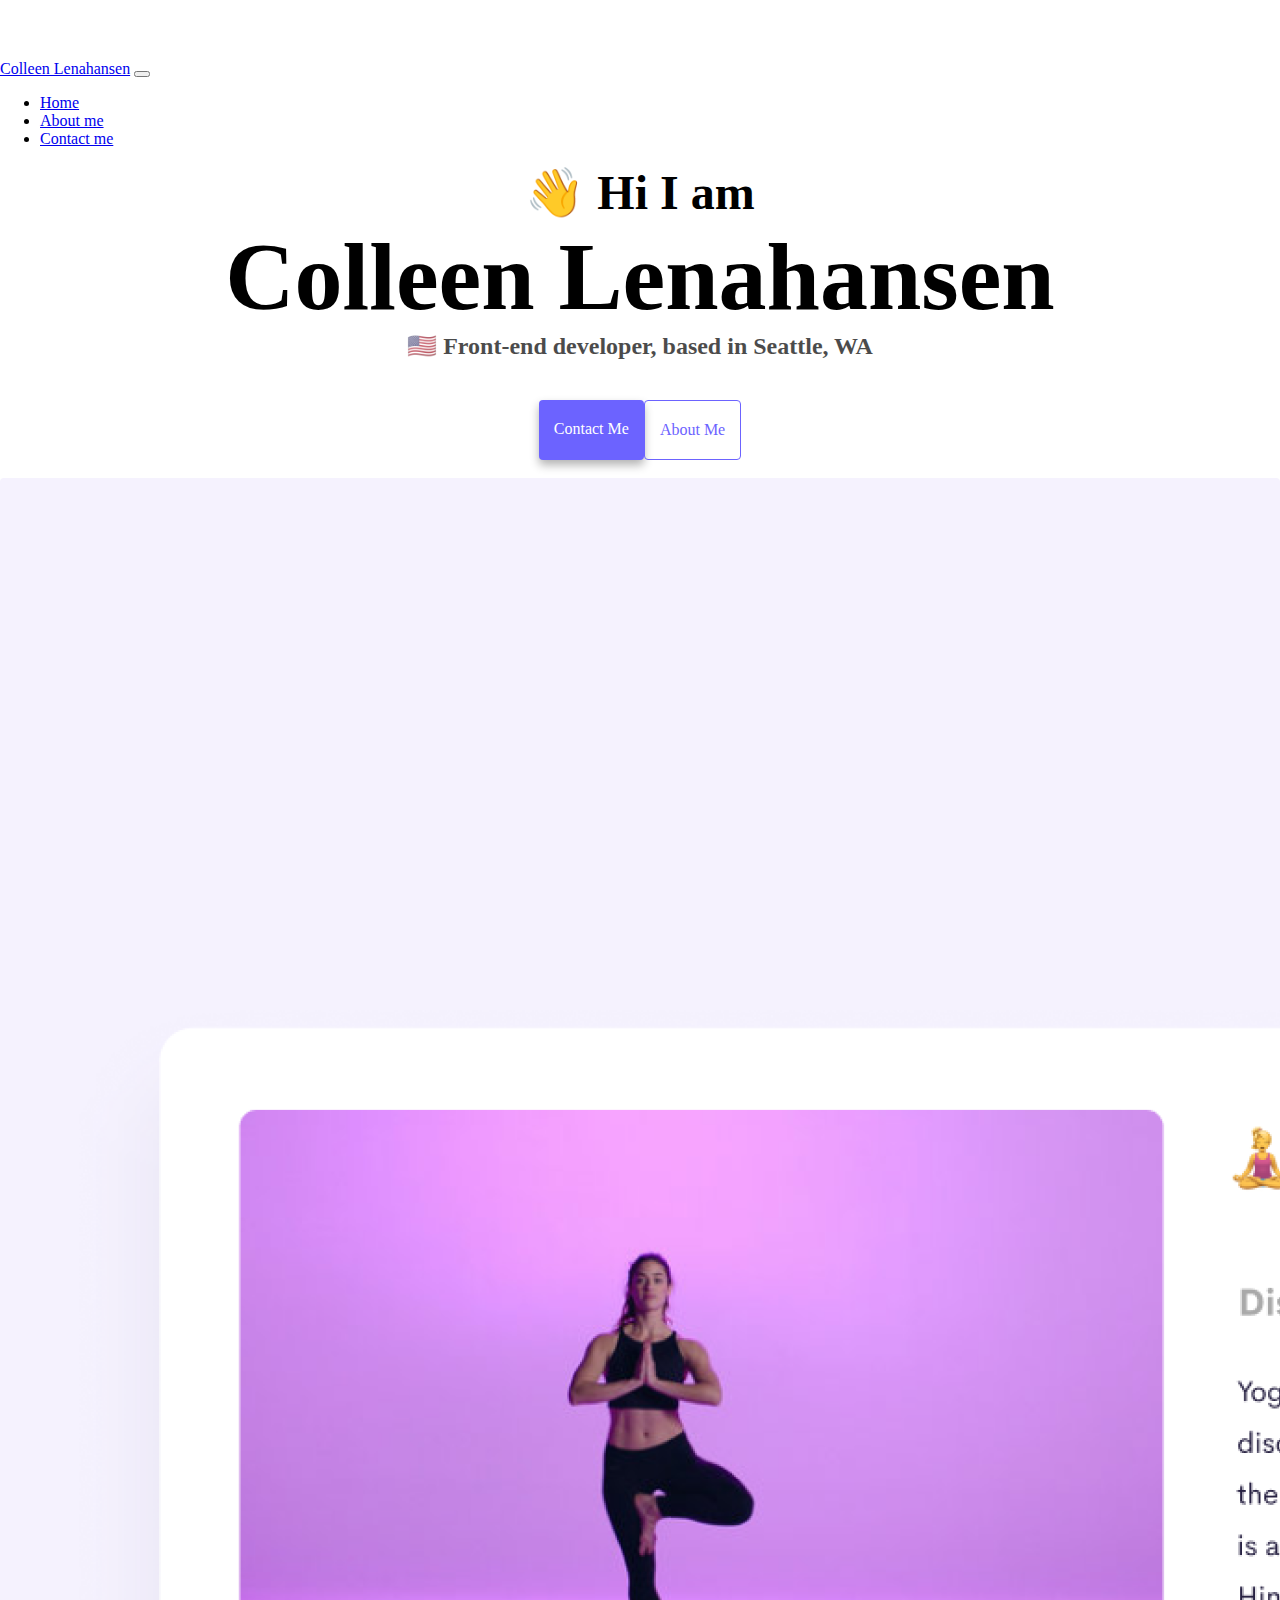
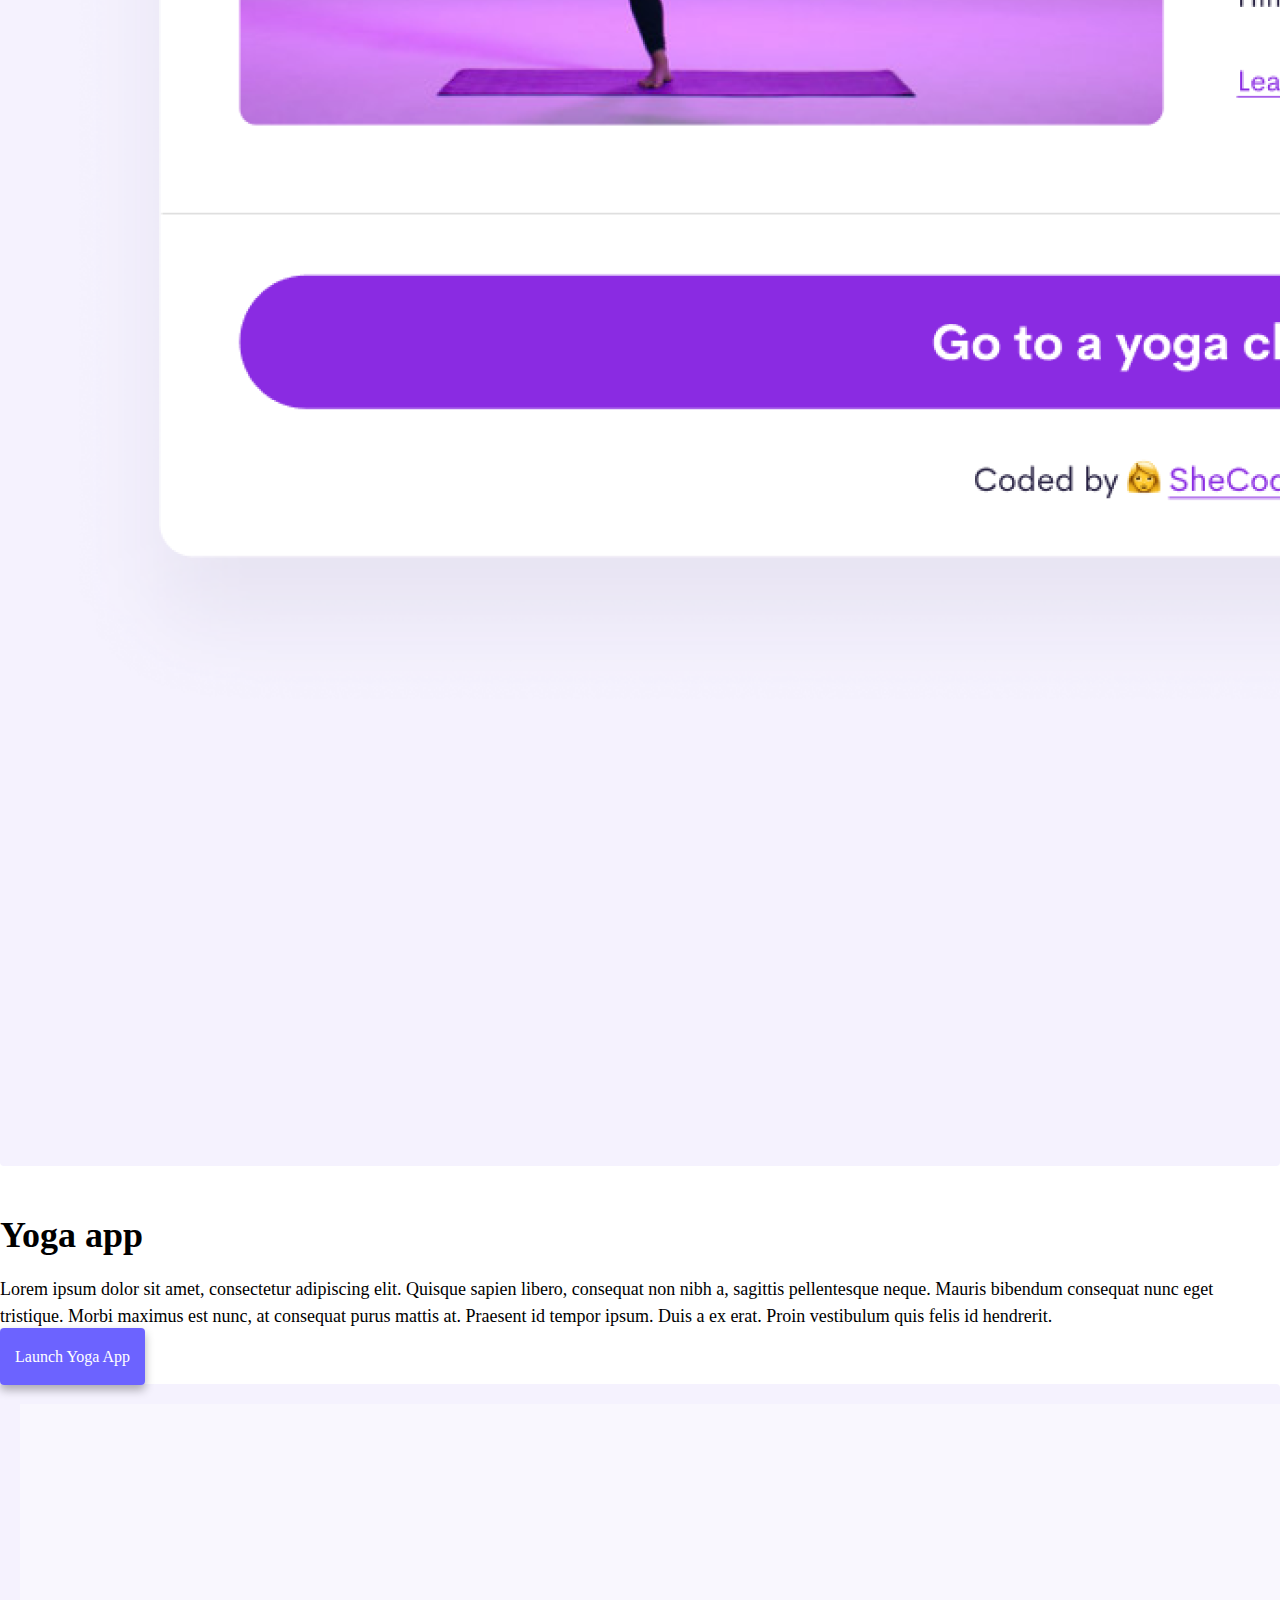
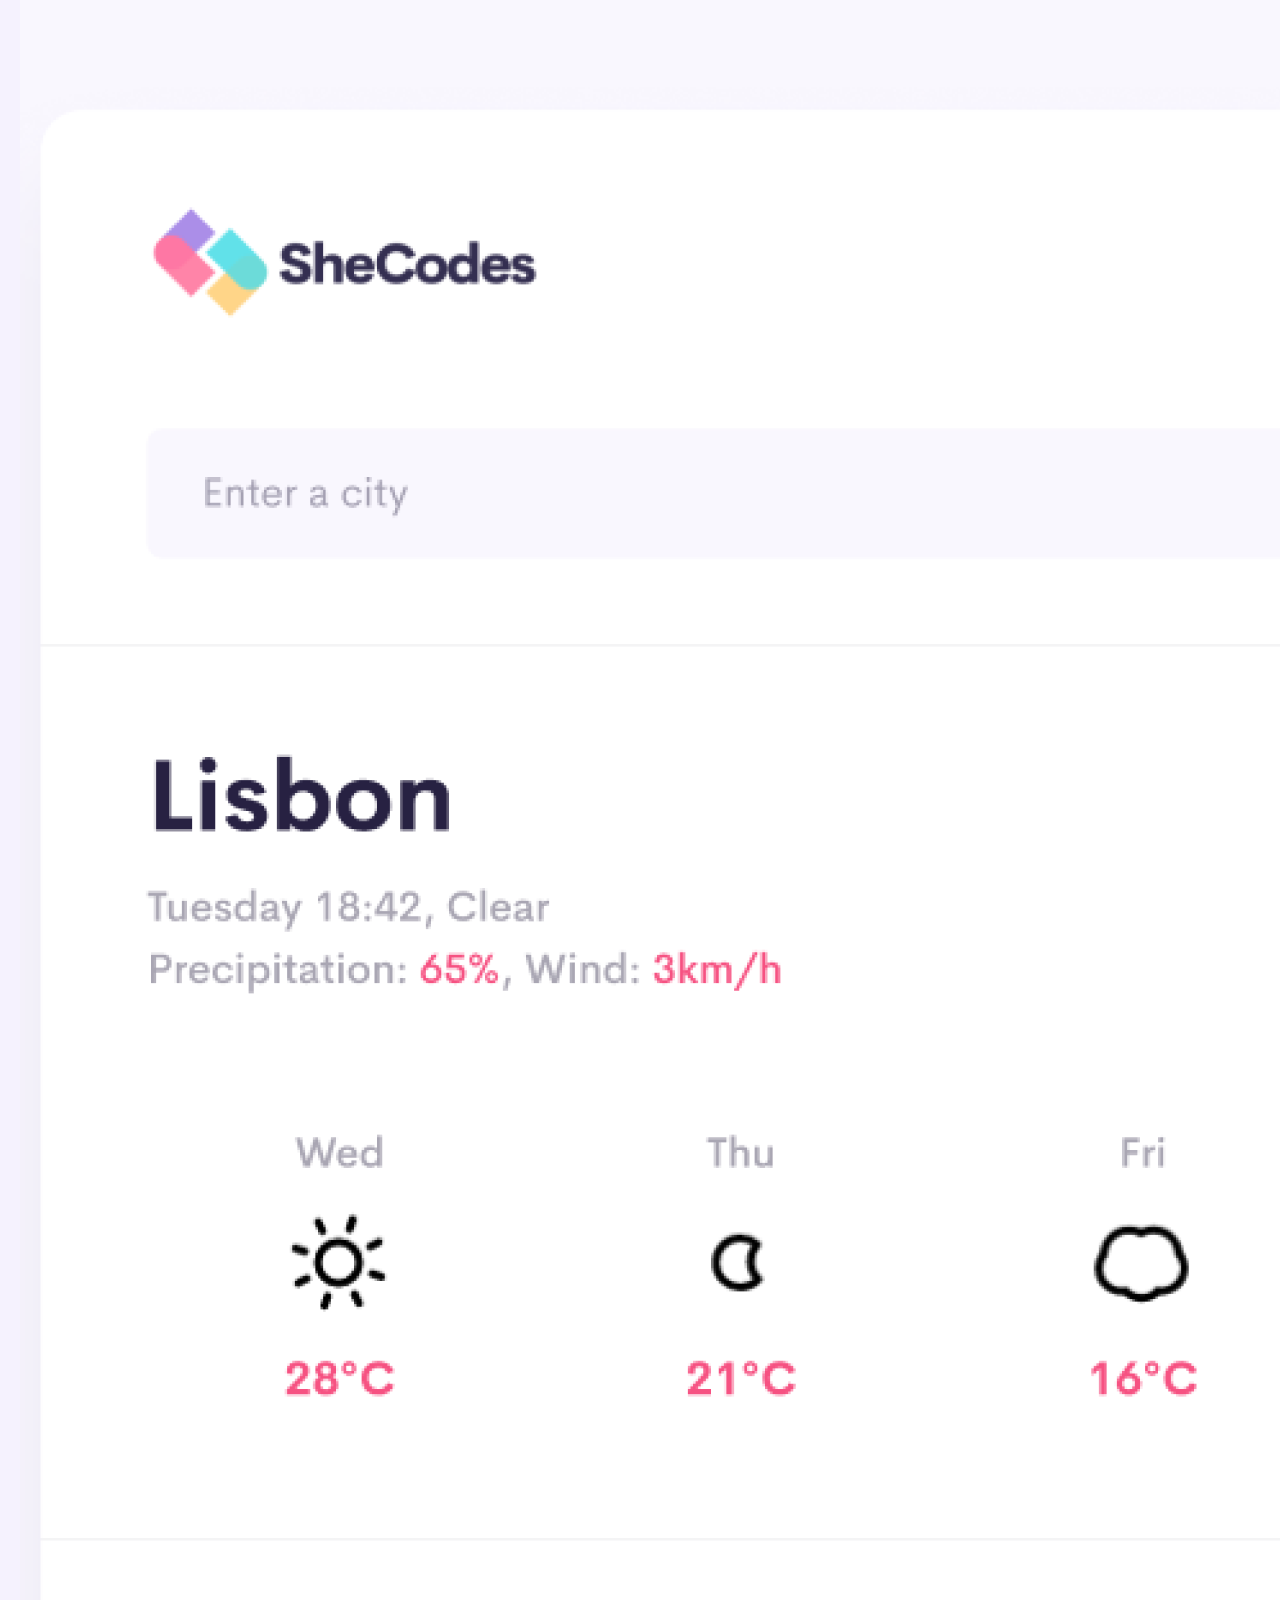
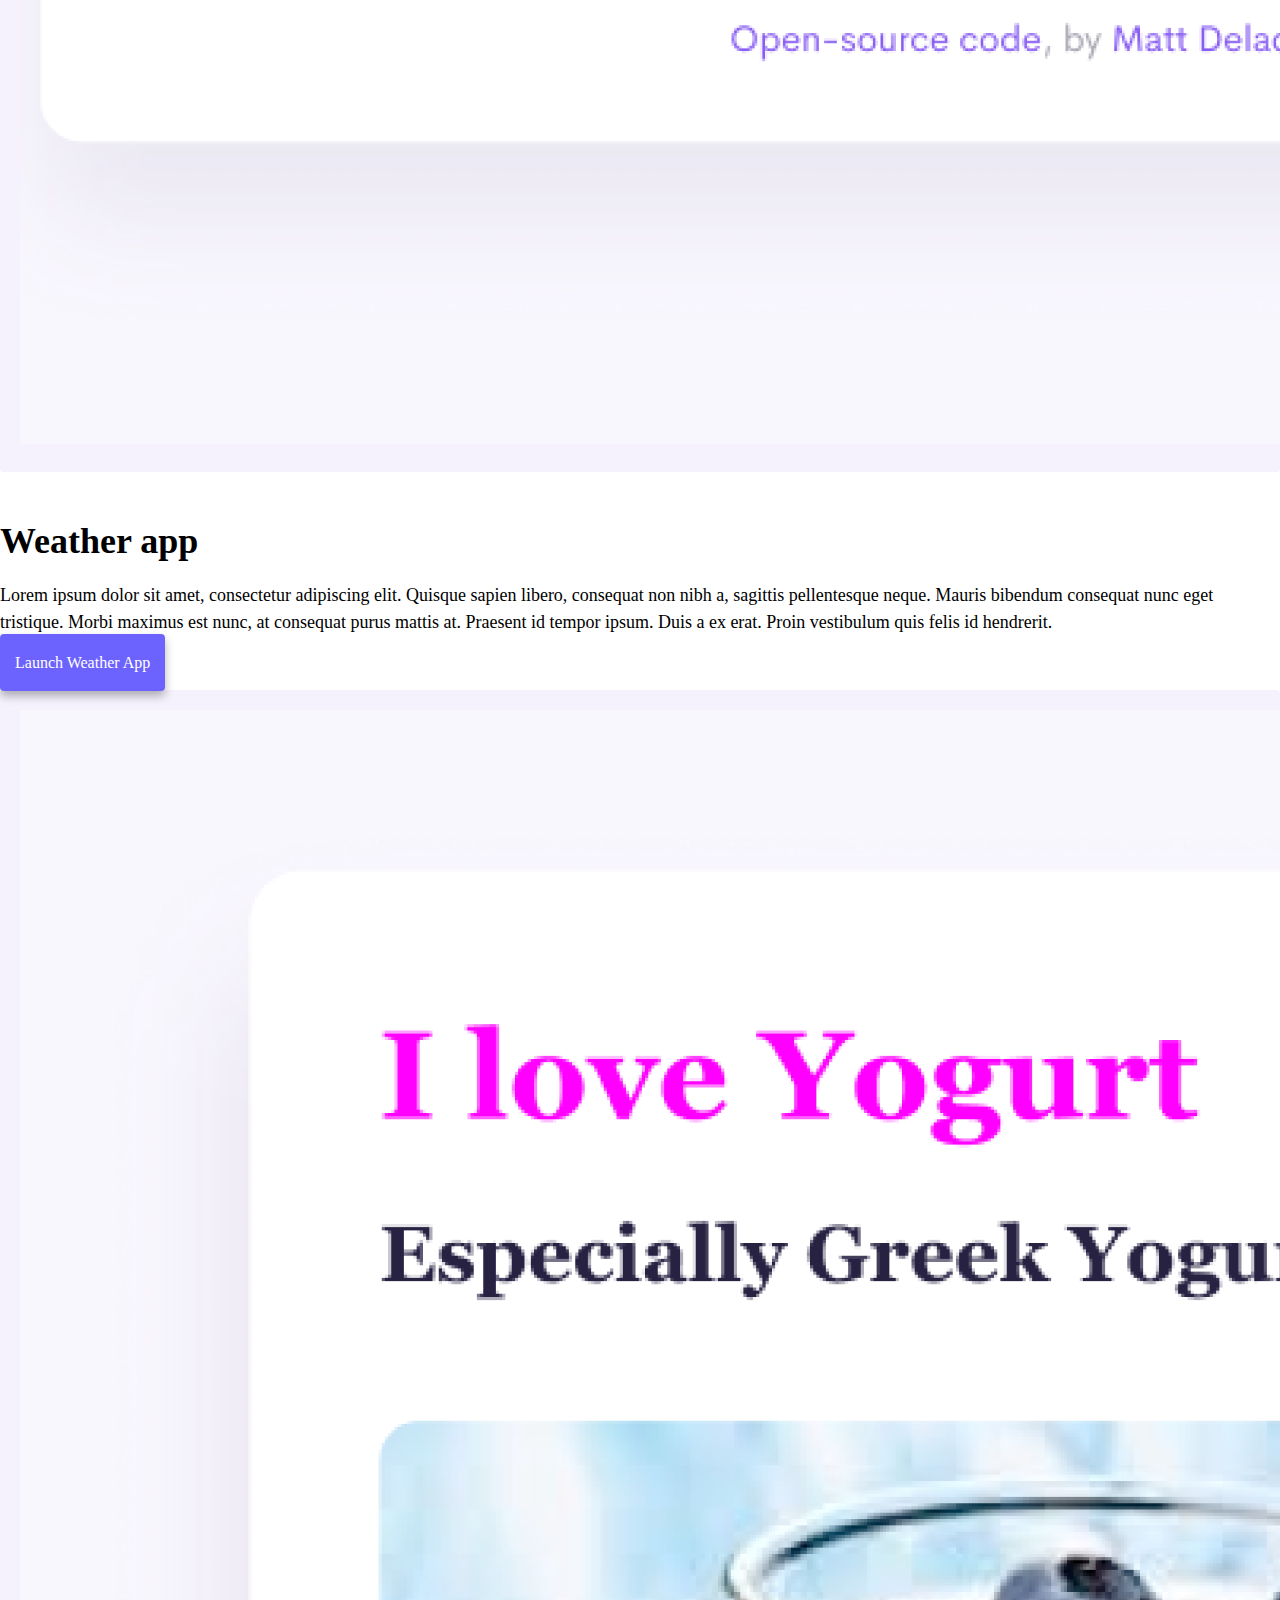
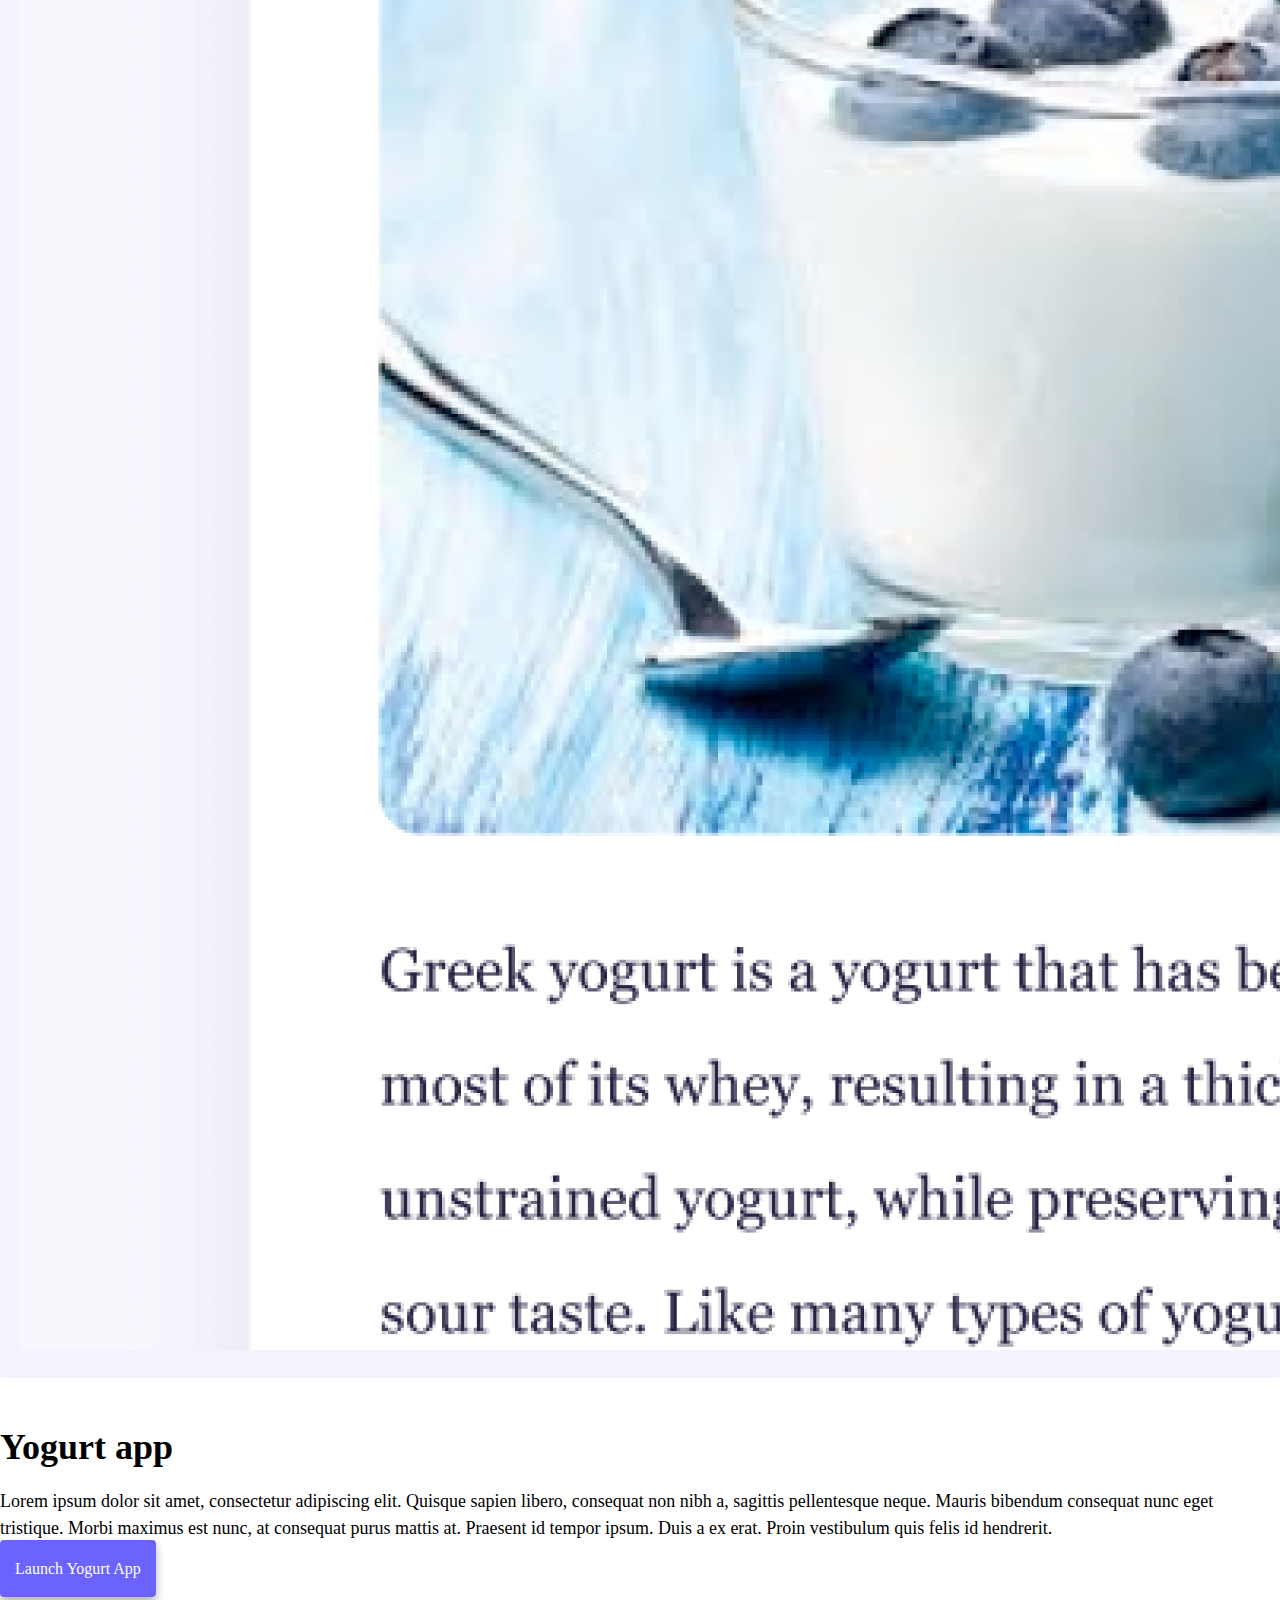
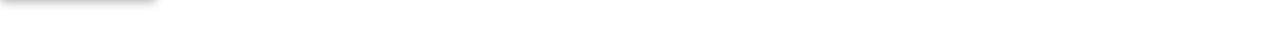
<file: index.html>
<!DOCTYPE html>
<html lang="en">
  <head>
    <meta charset="UTF-8" />
    <meta http-equiv="X-UA-Compatible" content="IE=edge" />
    <meta name="viewport" content="width=device-width, initial-scale=1.0" />
    <meta
      name="description"
      content="Colleen Lenahansen is a front end web developer based in Seattle, Washington, specializing in HTML, CSS, and Javascript."
    />

    <title>Colleen Lenahansen - Front End Web Developer</title>
    <link
      href="https://cdn.jsdelivr.net/npm/bootstrap@5.2.2/dist/css/bootstrap.min.css"
      rel="stylesheet"
      integrity="sha384-Zenh87qX5JnK2Jl0vWa8Ck2rdkQ2Bzep5IDxbcnCeuOxjzrPF/et3URy9Bv1WTRi"
      crossorigin="anonymous"
    />
    <link rel="stylesheet" href="src/style.css" />
  </head>
  <body>
    <nav class="navbar navbar-expand-lg bg-light fixed-top">
      <div class="container-fluid">
        <a
          class="navbar-brand"
          href="index.html"
          title="Colleen Lenahansen homepage"
          >Colleen Lenahansen</a
        >
        <button
          class="navbar-toggler"
          type="button"
          data-bs-toggle="collapse"
          data-bs-target="#navbarNav"
          aria-controls="navbarNav"
          aria-expanded="false"
          aria-label="Toggle navigation"
        >
          <span class="navbar-toggler-icon"></span>
        </button>
        <div class="collapse navbar-collapse" id="navbarNav">
          <ul class="navbar-nav">
            <li class="nav-item">
              <a
                class="nav-link active"
                aria-current="page"
                href="index.html"
                title="Colleen Lenahansen homepage"
                >Home</a
              >
            </li>
            <li class="nav-item">
              <a
                class="nav-link"
                href="about.html"
                title="About Colleen Lenahansen"
                >About me</a
              >
            </li>
            <li class="nav-item">
              <a
                class="nav-link"
                href="about.html#contact"
                title="Contact Colleen Lenahansen"
                >Contact me</a
              >
            </li>
          </ul>
        </div>
      </div>
    </nav>
    <div class="outer">
      <h3>👋 Hi I am</h3>
      <h1>Colleen Lenahansen</h1>
      <h2>🇺🇸 Front-end developer, based in Seattle, WA</h2>
      <div class="navigation-links">
        <a
          href="about.html#contact"
          class="btn btn-filled m-3 mb-5"
          title="Contact Colleen Lenahansen"
          >Contact me</a
        >
        <a
          href="about.html"
          class="btn btn-empty m-3 mb-5"
          title="About Colleen Lenahansen"
          >About me</a
        >
      </div>
      <div class="container">
        <div class="row gy-3 gy-md-5">
          <div class="col-12 col-md-6">
            <p>
              <img
                src="images/yoga.png"
                alt="yoga app screenshot"
                class="img-fluid"
              />
            </p>
          </div>
          <div class="col-12 col-md-6">
            <h4>Yoga app</h4>
            <p class="plain">
              Lorem ipsum dolor sit amet, consectetur adipiscing elit. Quisque
              sapien libero, consequat non nibh a, sagittis pellentesque neque.
              Mauris bibendum consequat nunc eget tristique. Morbi maximus est
              nunc, at consequat purus mattis at. Praesent id tempor ipsum. Duis
              a ex erat. Proin vestibulum quis felis id hendrerit.
            </p>
            <a href="#" class="btn btn-filled">Launch Yoga App</a>
          </div>
          <div class="col-12 col-md-6 order-1 order-md-2">
            <p>
              <img
                src="images/weather.png"
                alt="weather app screenshot"
                class="img-fluid"
              />
            </p>
          </div>
          <div class="col-12 col-md-6 order-1">
            <h4>Weather app</h4>
            <p class="plain">
              Lorem ipsum dolor sit amet, consectetur adipiscing elit. Quisque
              sapien libero, consequat non nibh a, sagittis pellentesque neque.
              Mauris bibendum consequat nunc eget tristique. Morbi maximus est
              nunc, at consequat purus mattis at. Praesent id tempor ipsum. Duis
              a ex erat. Proin vestibulum quis felis id hendrerit.
            </p>
            <a href="#" class="btn btn-filled">Launch Weather App</a>
          </div>

          <div class="col-12 col-md-6 order-3">
            <p>
              <img
                src="images/yogurt.png"
                alt="yogurt app screenshot"
                class="img-fluid"
              />
            </p>
          </div>
          <div class="col-12 col-md-6 order-3">
            <h4>Yogurt app</h4>
            <p class="plain">
              Lorem ipsum dolor sit amet, consectetur adipiscing elit. Quisque
              sapien libero, consequat non nibh a, sagittis pellentesque neque.
              Mauris bibendum consequat nunc eget tristique. Morbi maximus est
              nunc, at consequat purus mattis at. Praesent id tempor ipsum. Duis
              a ex erat. Proin vestibulum quis felis id hendrerit.
            </p>

            <a href="#" class="btn btn-filled">Launch Yogurt App</a>
          </div>
        </div>
      </div>
    </div>
    <script
      src="https://cdn.jsdelivr.net/npm/bootstrap@5.2.2/dist/js/bootstrap.bundle.min.js"
      integrity="sha384-OERcA2EqjJCMA+/3y+gxIOqMEjwtxJY7qPCqsdltbNJuaOe923+mo//f6V8Qbsw3"
      crossorigin="anonymous"
    ></script>
  </body>
</html>
</file>
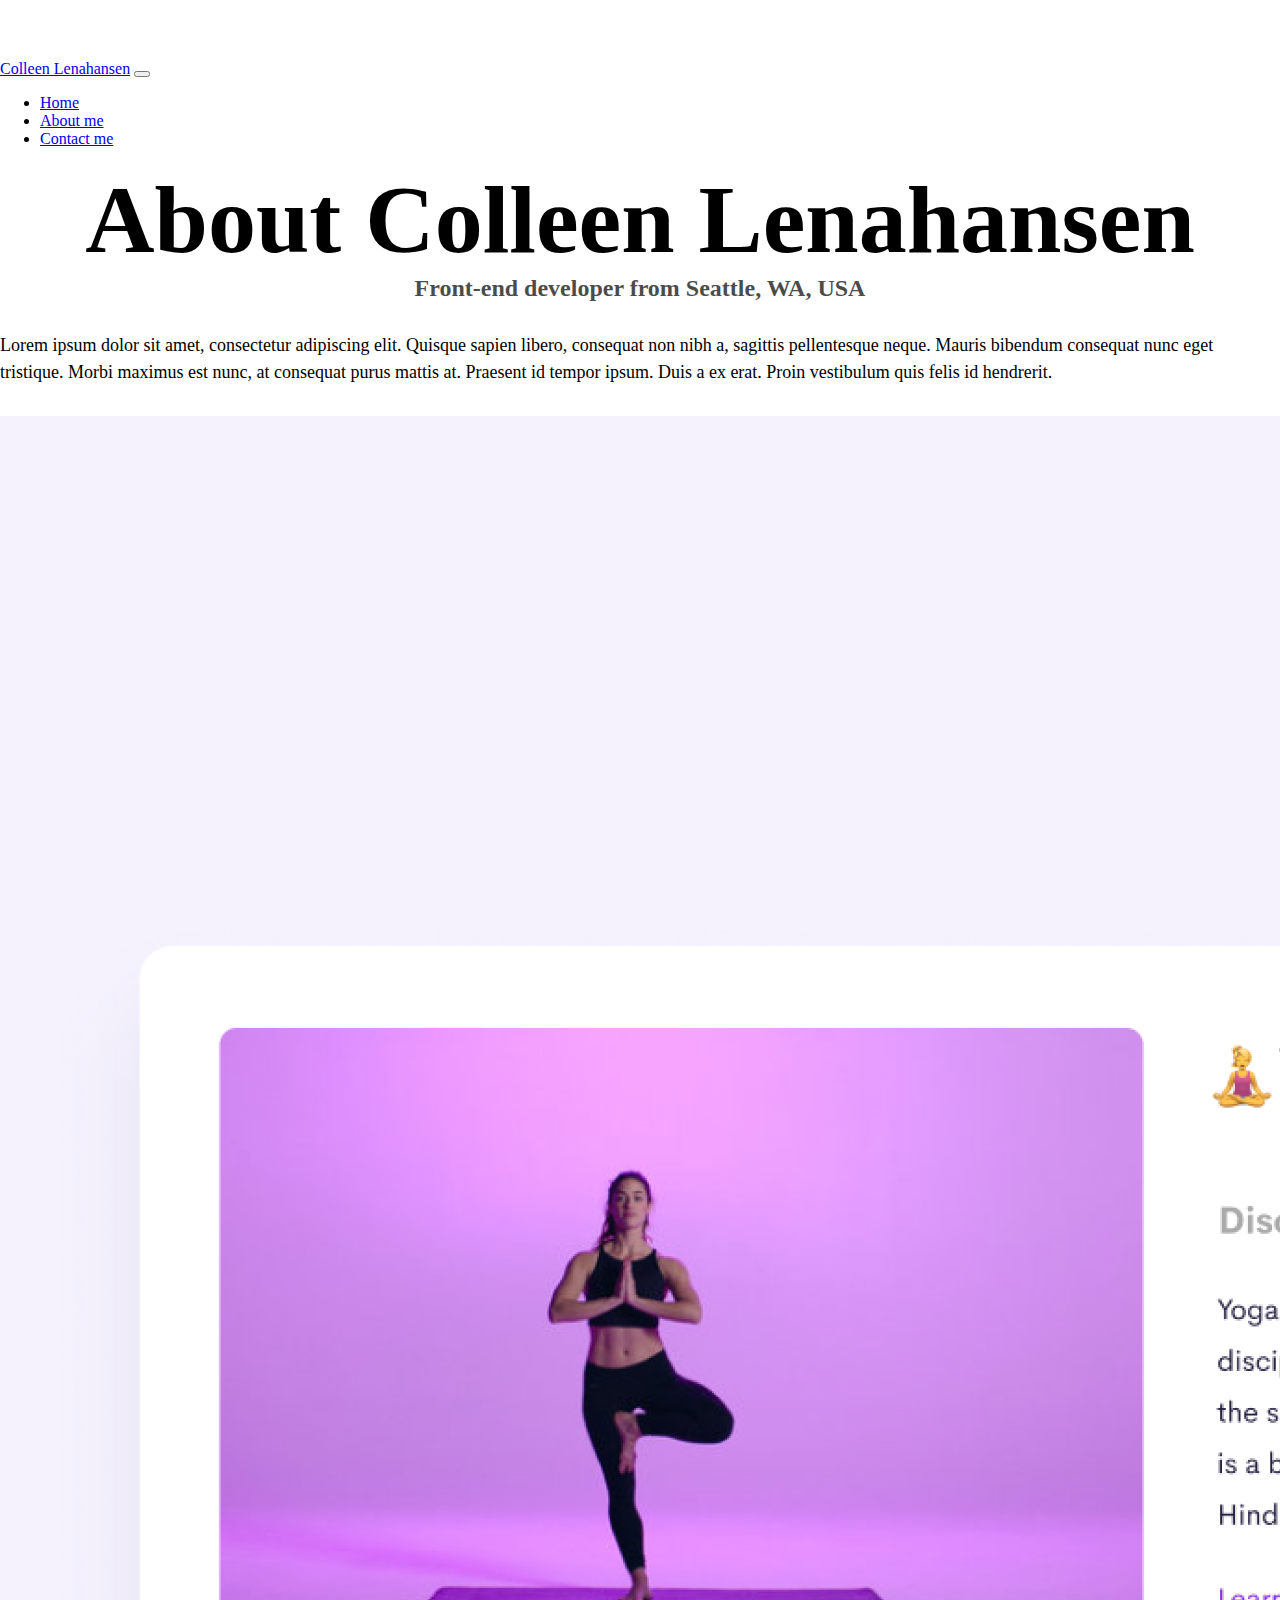
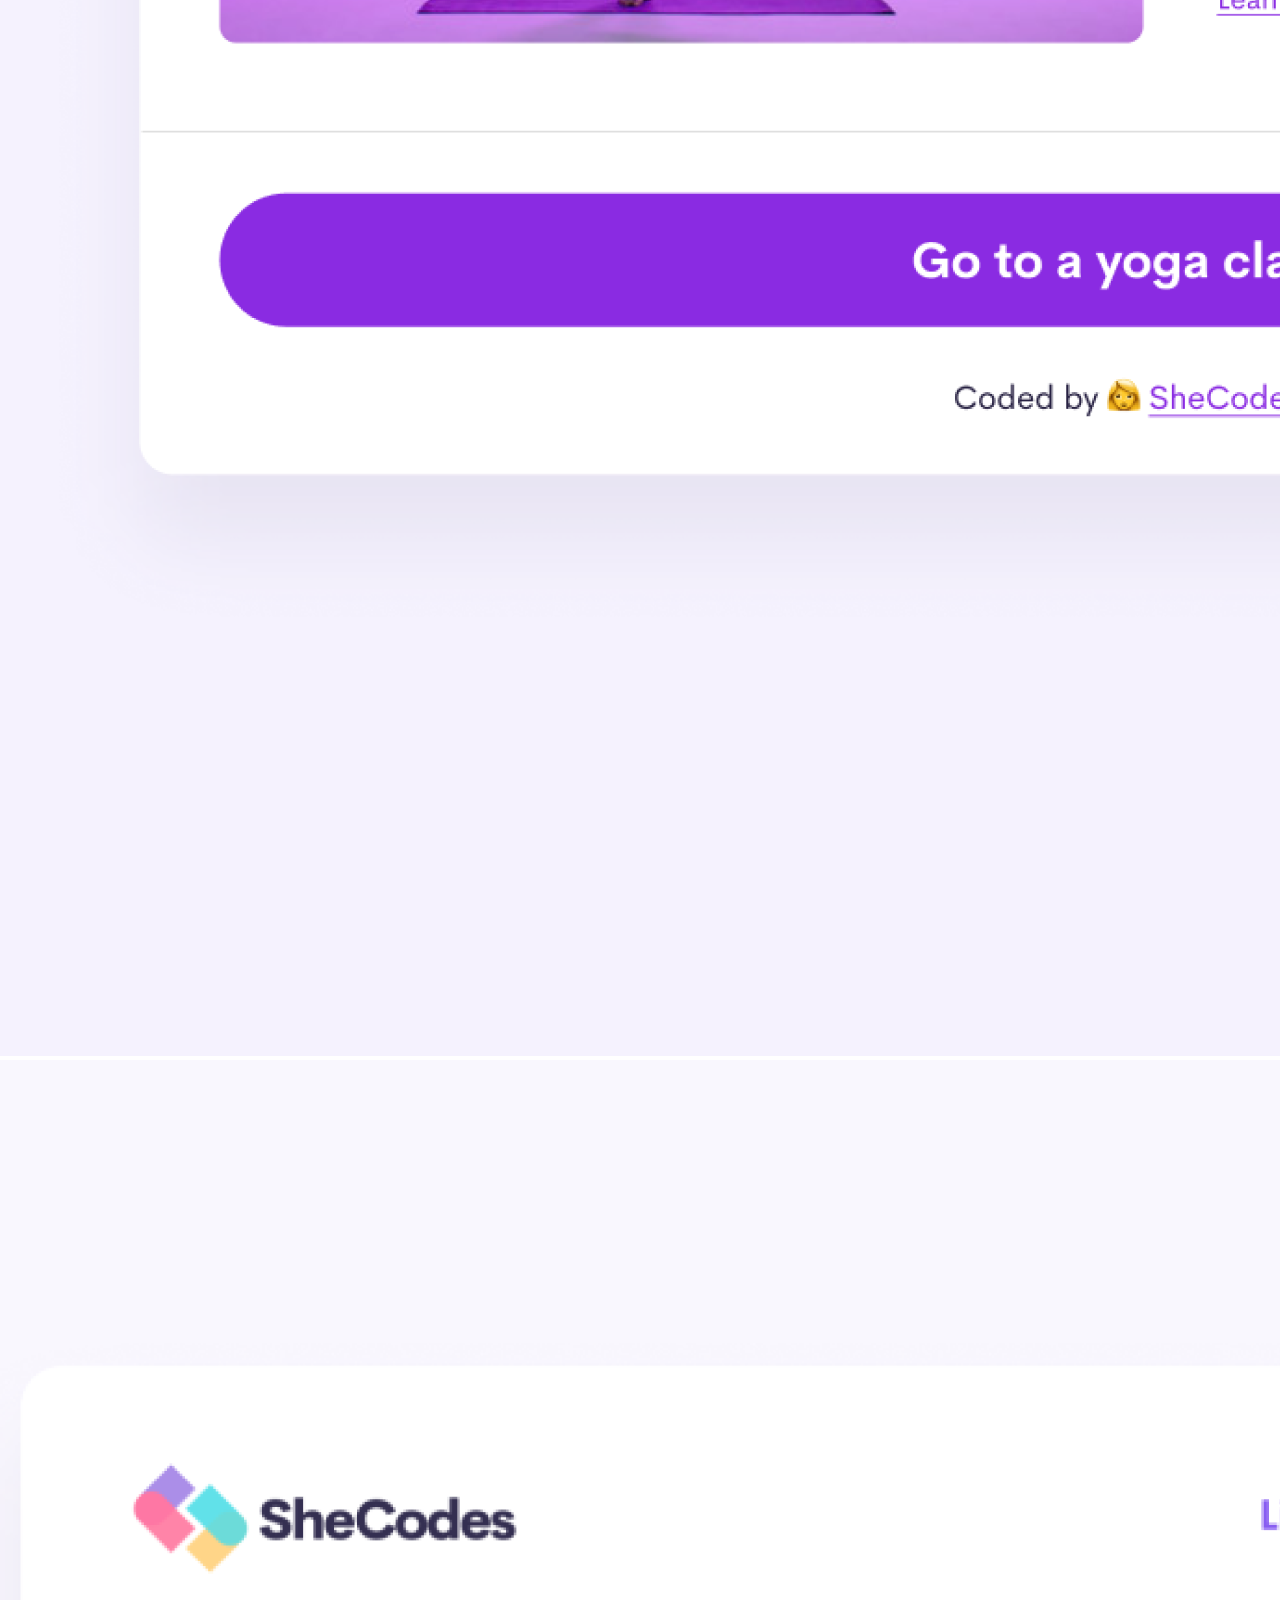
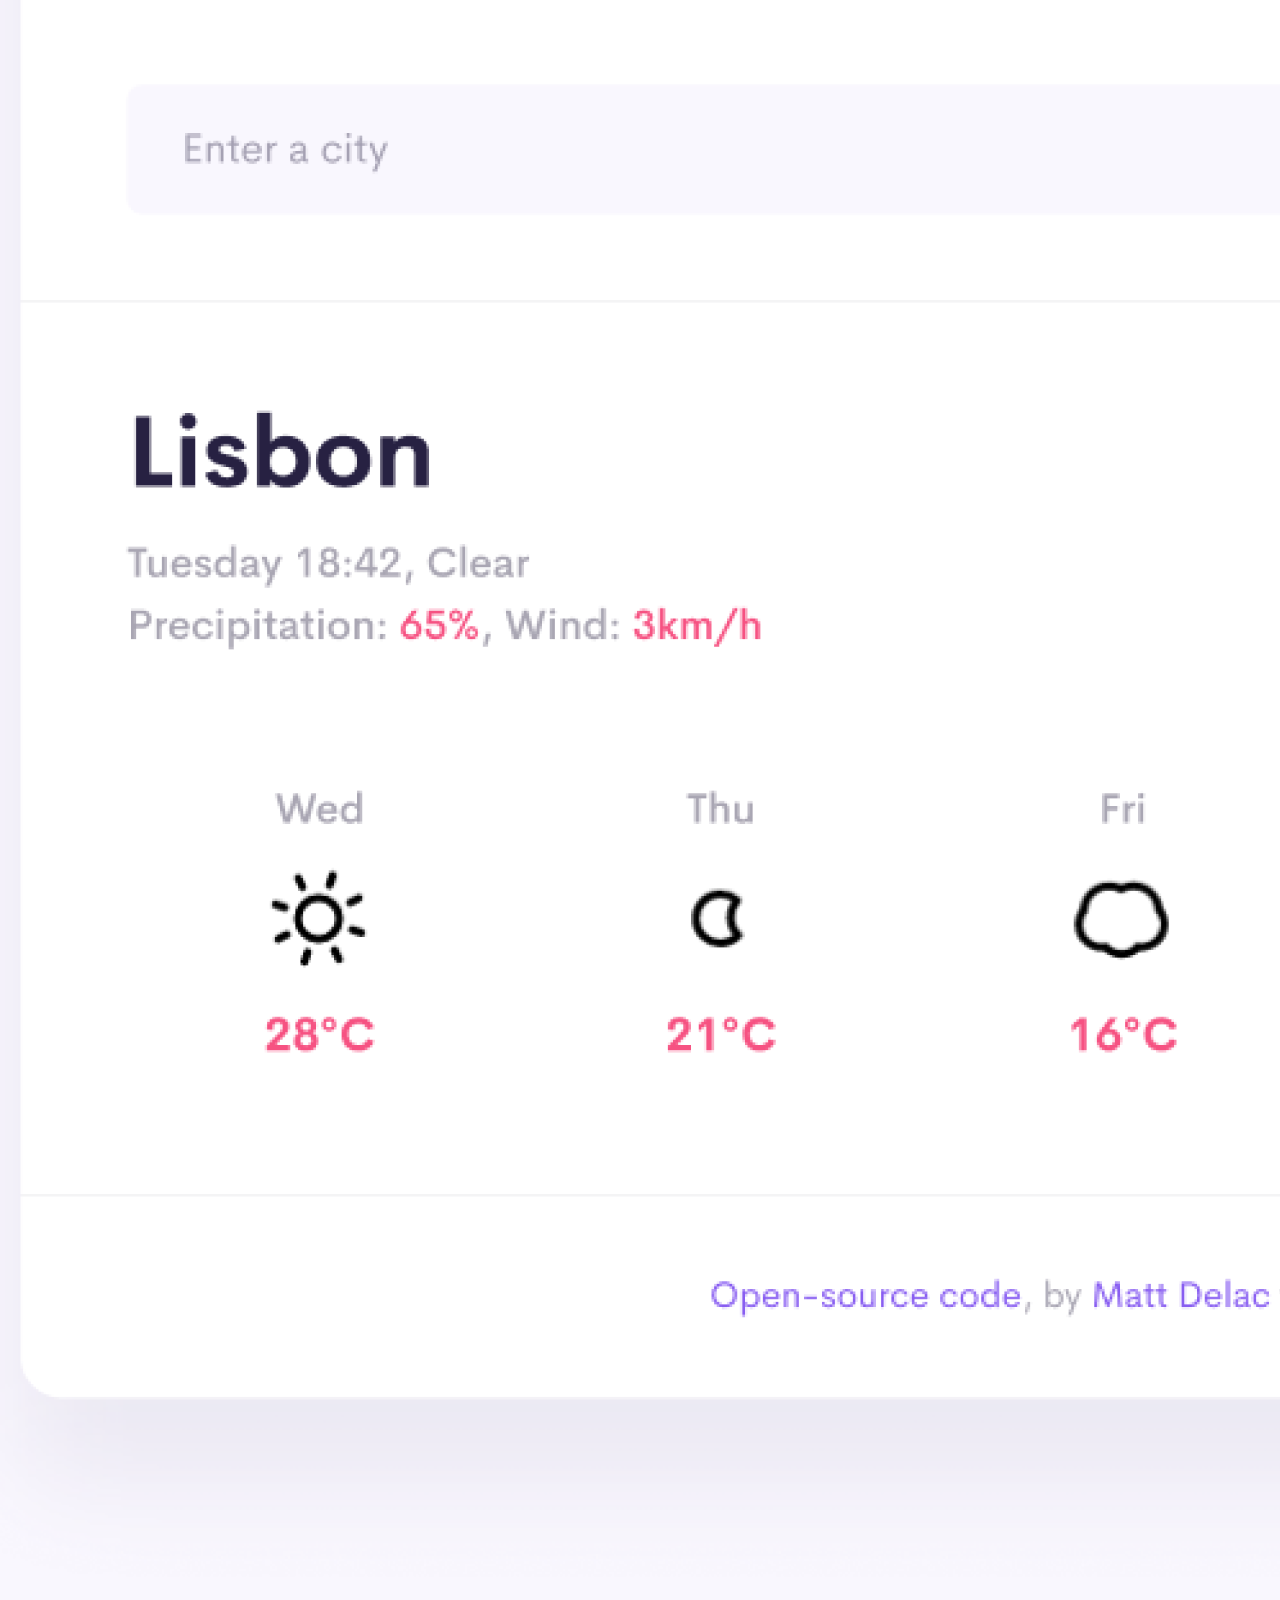
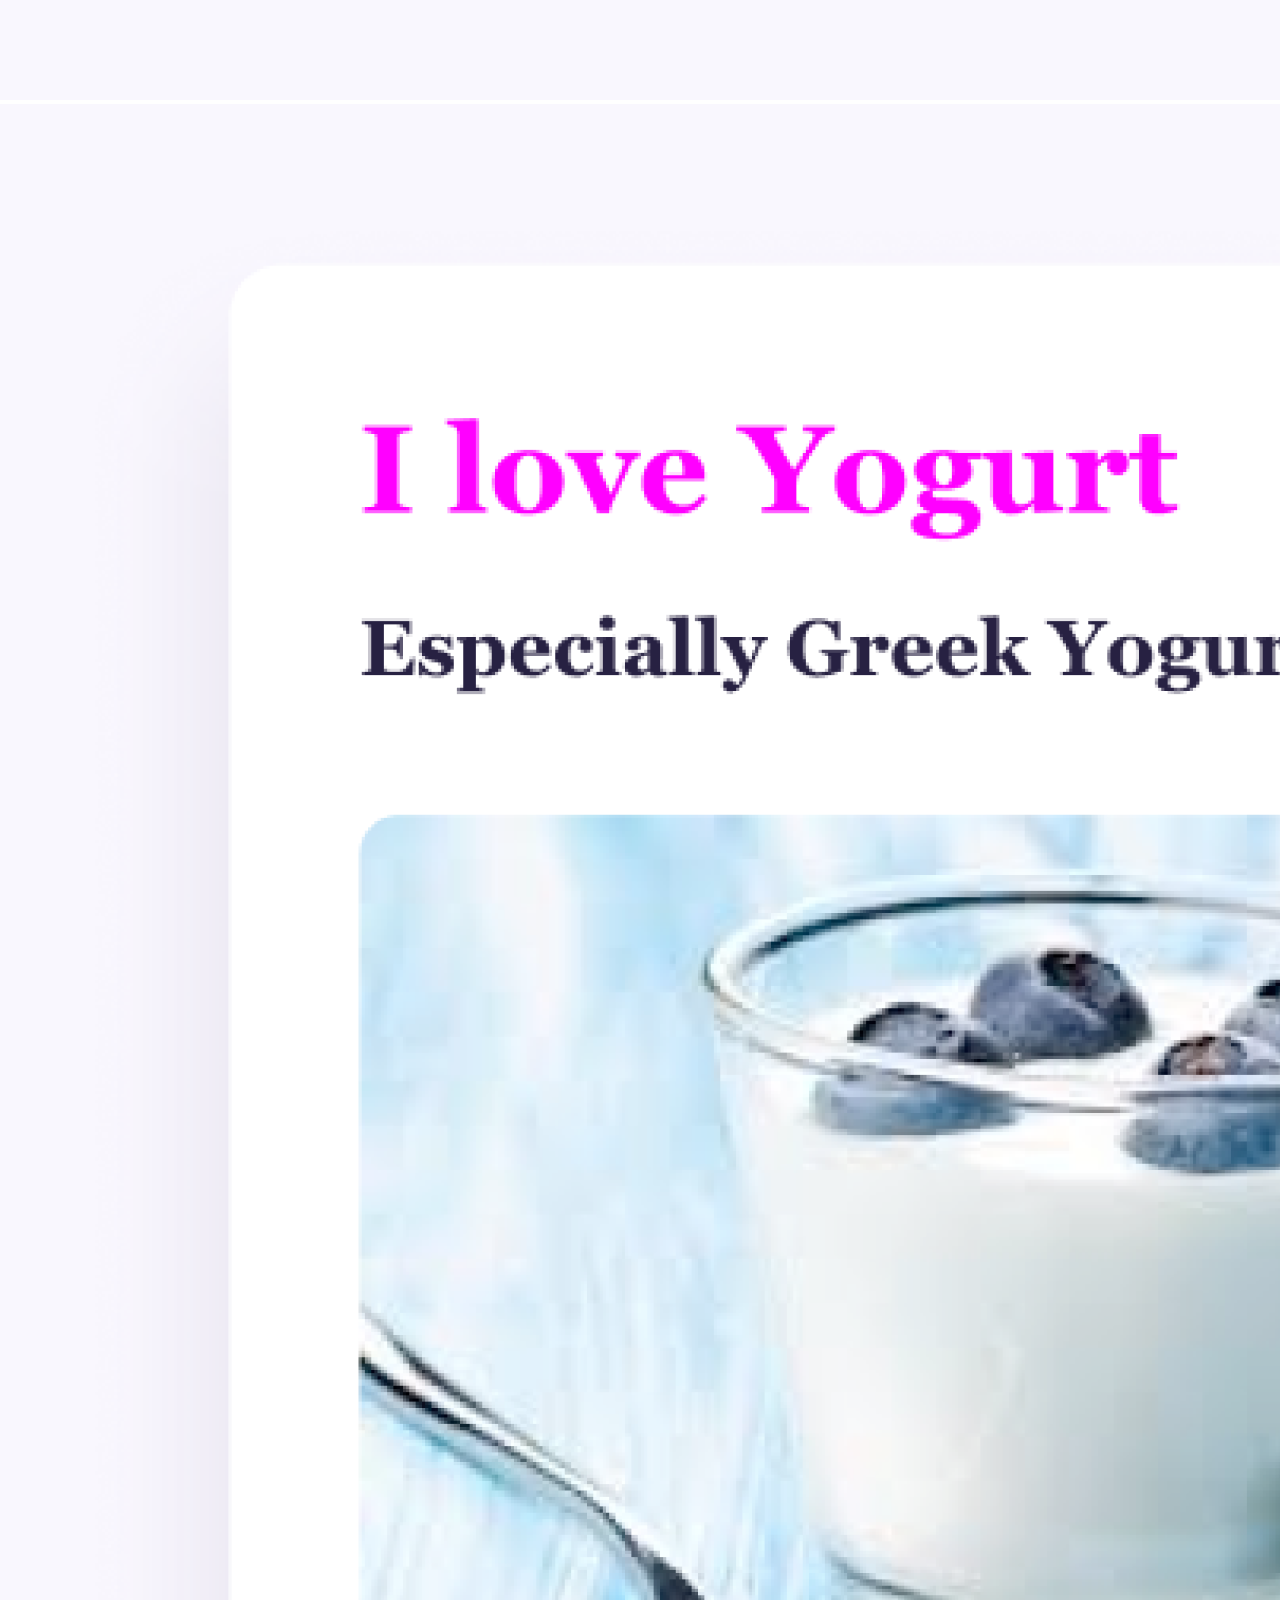
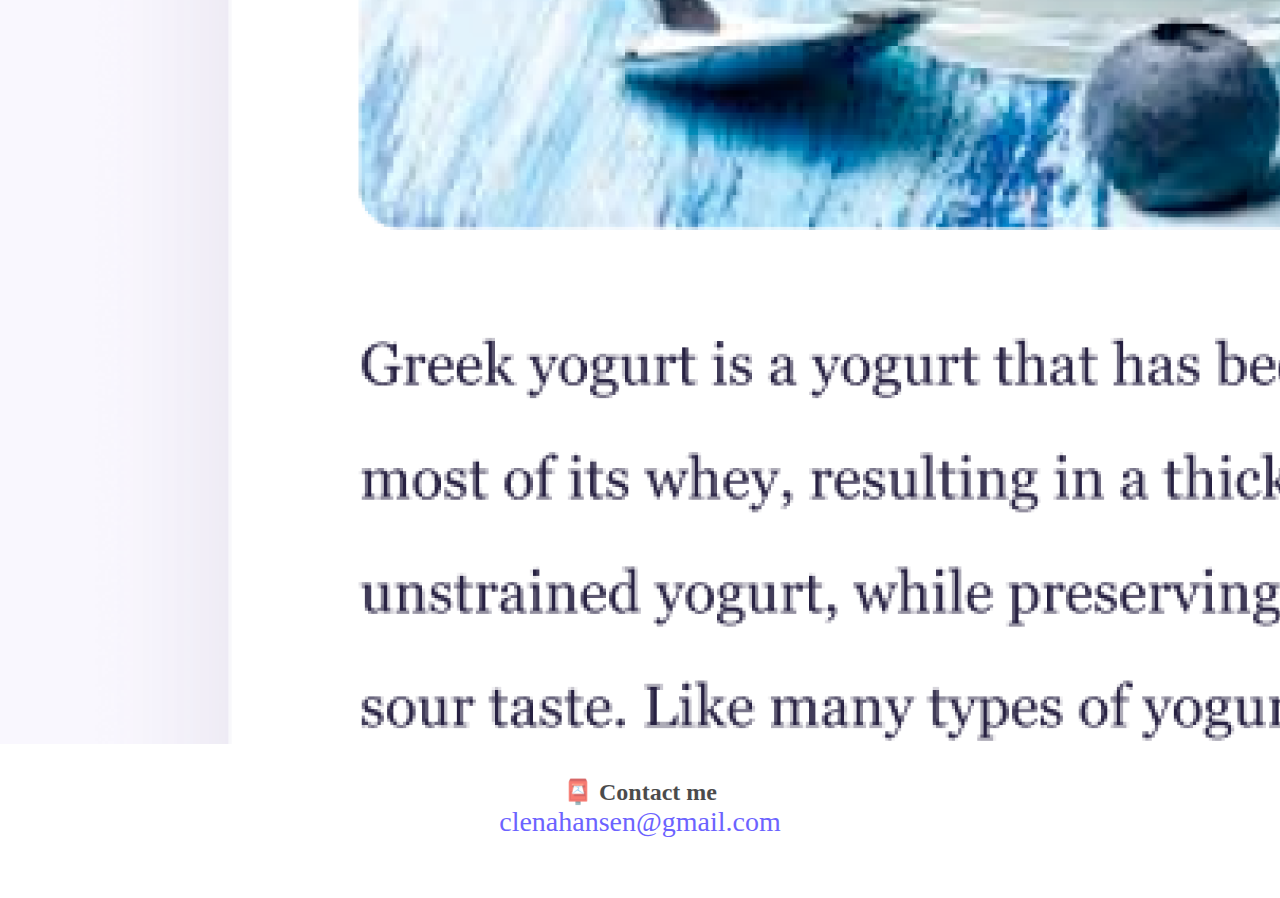
<file: about.html>
<!DOCTYPE html>
<html lang="en">
  <head>
    <meta charset="UTF-8" />
    <meta http-equiv="X-UA-Compatible" content="IE=edge" />
    <meta name="viewport" content="width=device-width, initial-scale=1.0" />
    <meta
      name="description"
      content="Colleen Lenahansen is a front end web developer based in Seattle, Washington, specializing in HTML, CSS, and Javascript."
    />
    <link
      href="https://cdn.jsdelivr.net/npm/bootstrap@5.2.2/dist/css/bootstrap.min.css"
      rel="stylesheet"
      integrity="sha384-Zenh87qX5JnK2Jl0vWa8Ck2rdkQ2Bzep5IDxbcnCeuOxjzrPF/et3URy9Bv1WTRi"
      crossorigin="anonymous"
    />
    <link rel="stylesheet" href="src/style.css" />
    <title>About Colleen Lenahansen - Front End Web Developer</title>
  </head>
  <body>
    <nav class="navbar navbar-expand-lg bg-light fixed-top">
      <div class="container-fluid">
        <a class="navbar-brand" href="index.html">Colleen Lenahansen</a>
        <button
          class="navbar-toggler"
          type="button"
          data-bs-toggle="collapse"
          data-bs-target="#navbarNav"
          aria-controls="navbarNav"
          aria-expanded="false"
          aria-label="Toggle navigation"
        >
          <span class="navbar-toggler-icon"></span>
        </button>
        <div class="collapse navbar-collapse" id="navbarNav">
          <ul class="navbar-nav">
            <li class="nav-item">
              <a class="nav-link" href="index.html">Home</a>
            </li>
            <li class="nav-item">
              <a class="nav-link active" aria-current="page" href="about.html"
                >About me</a
              >
            </li>
            <li class="nav-item">
              <a class="nav-link" href="about.html#contact">Contact me</a>
            </li>
          </ul>
        </div>
      </div>
    </nav>
    <div class="container">
      <h1>About Colleen Lenahansen</h1>
      <h2>Front-end developer from Seattle, WA, USA</h2>
      <div class="vertical-spacing">
        <p class="plain">
          Lorem ipsum dolor sit amet, consectetur adipiscing elit. Quisque
          sapien libero, consequat non nibh a, sagittis pellentesque neque.
          Mauris bibendum consequat nunc eget tristique. Morbi maximus est nunc,
          at consequat purus mattis at. Praesent id tempor ipsum. Duis a ex
          erat. Proin vestibulum quis felis id hendrerit.
        </p>
      </div>
      <div class="container">
        <div class="row">
          <div class="col-sm-4">
            <img
              src="images/yoga.png"
              alt=""
              class="img-fluid p-2 shadow rounded"
            />
          </div>
          <div class="col-sm-4">
            <img
              src="images/weather.png"
              alt=""
              class="img-fluid p-2 shadow rounded"
            />
          </div>
          <div class="col-sm-4">
            <img
              src="images/yogurt.png"
              alt=""
              class="img-fluid p-2 shadow rounded"
            />
          </div>
        </div>
      </div>
      <div id="contact" class="vertical-spacing">
        <h2>📮 Contact me</h2>
        <a href="mailto:clenahansen@gmail.com" class="email-link"
          >clenahansen@gmail.com</a
        >
      </div>
    </div>
    <script
      src="https://cdn.jsdelivr.net/npm/bootstrap@5.2.2/dist/js/bootstrap.bundle.min.js"
      integrity="sha384-OERcA2EqjJCMA+/3y+gxIOqMEjwtxJY7qPCqsdltbNJuaOe923+mo//f6V8Qbsw3"
      crossorigin="anonymous"
    ></script>
  </body>
</html>
</file>
<file: src/style.css>
:root {
  --primary-color: #6c63ff;
  --secondary-color: #f5f2fe;
  --box-shadow: 0 5px 10px rgba(0, 0, 0, 0.3);
}

body {
  margin: 60px auto;
  max-width: 1320px;
}

h1,
h2,
h3 {
  text-align: center;
  margin: 0;
}

h1 {
  font-size: 96px;
}

h3 {
  font-size: 48px;
}

h2 {
  font-size: 24px;
  opacity: 0.7;
}

h4 {
  font-size: 36px;
  margin-bottom: 20px;
}

p {
  background: var(--secondary-color);
  padding: 20px;
  border-radius: 4px;
  font-size: 18px;
  line-height: 1.5;
  text-align: center;
}

.navigation-links {
  display: flex;
  margin-top: 40px;
  justify-content: center;
}

.btn.btn-filled {
  border-radius: 4px;
  padding: 20px 15px;
  text-decoration: none;
  text-transform: capitalize;
  background: var(--primary-color);
  box-shadow: var(--box-shadow);
  color: white;
}

.btn.btn-empty {
  border-radius: 4px;
  padding: 20px 15px;
  text-decoration: none;
  text-transform: capitalize;
  color: var(--primary-color);
  border: 1px solid var(--primary-color);
}

.homepage-link {
  color: var(--primary-color);
  text-align: center;
  display: block;
}

.about-paragraphs {
  display: flex;
  margin: 30px 0;
}

.about-paragraphs p {
  margin: 10px;
}

.email-link {
  display: flex;
  justify-content: center;
  color: var(--primary-color);
  font-size: 28px;
  text-decoration: none;
}

.email-link:hover {
  text-decoration: underline;
}

.plain {
  background: transparent;
  padding: 0px;
  border-radius: 4px;
  font-size: 18px;
  line-height: 1.5;
  text-align: left;
}

.container-fluid {
  max-width: 1320px;
}

.vertical-spacing {
  margin: 30px 0;
}

@media (max-width: 768px) {
  .outer {
    padding: 0 10px;
  }
  .navigation-links {
    margin-top: 20px;
  }
  h1,
  h3 {
    font-size: 36px;
  }
  h2 {
    font-size: 18px;
    padding-top: 20px;
  }
  h4 {
    font-size: 24px;
  }
}
</file>
